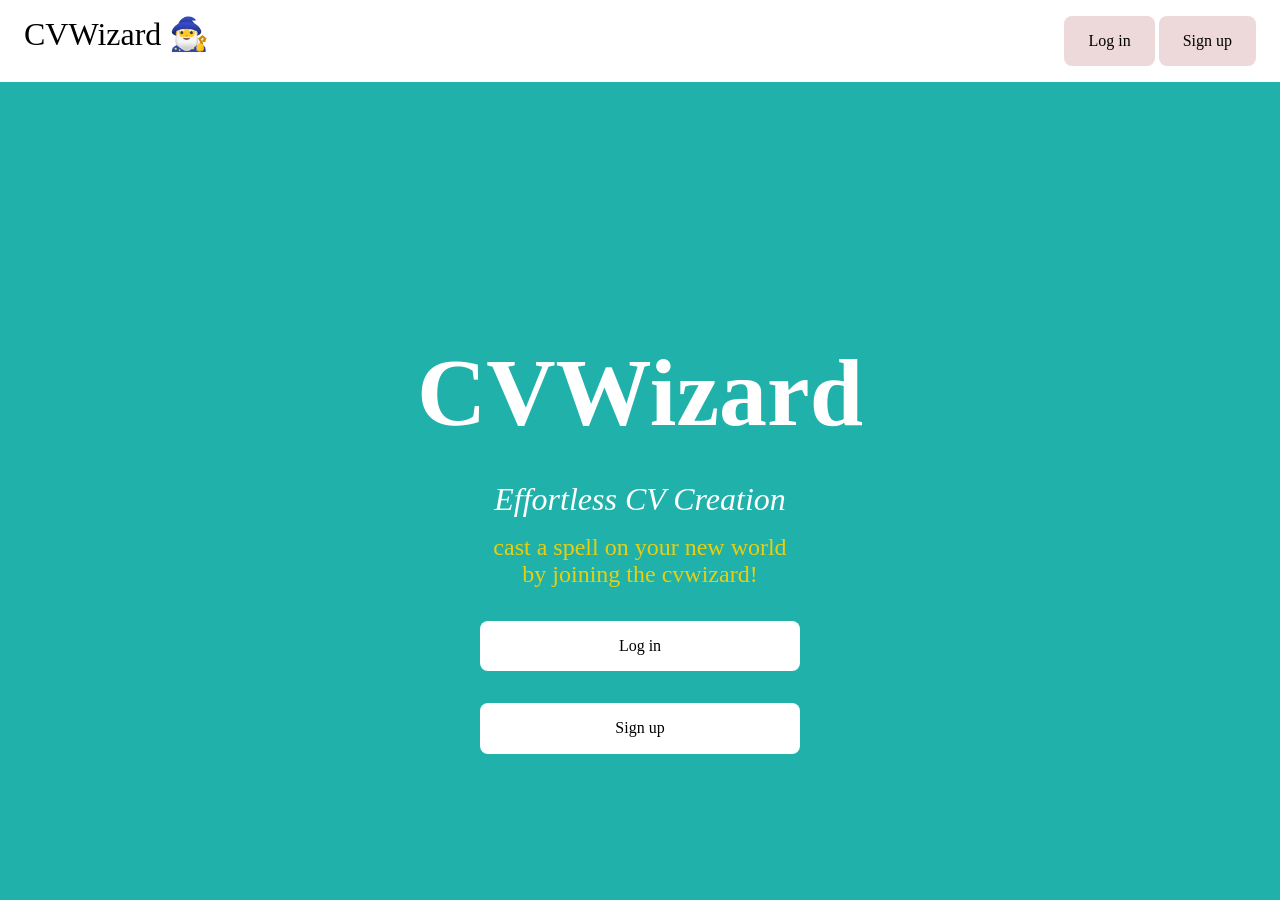
<file: journey/js/index.html>
<!DOCTYPE html>
<html lang="en">

<head>
  <meta charset="UTF-8" />
  <link rel="stylesheet" href="./css/destyle.css" />
  <link rel="stylesheet" href="./css/global.css" />
  <link rel="stylesheet" href="./css//common-header.css" />
  <link rel="stylesheet" href="./css/top.css" />
  <title>Document</title>
</head>

<body class="body">
  <header class="header">
    <div>
      <h1 class="title">CVWizard 🧙‍♂</h1>
    </div>
    <div>
      <button class="button login">Log in</button>
      <button class="button signup">Sign up</button>
    </div>
  </header>
  <div class="main">
    <p class="main-text">CVWizard</p>
    <p class="main-subtitle">Effortless CV Creation</p>
    <p class="main-description">
      cast a spell on your new world<br />
      by joining the cvwizard!
    </p>
    <button class="button login">Log in</button>
    <button class="button signup">Sign up</button>
  </div>
  <script src="./src/buttonHandler.js"></script>
</body>

</html>
</file>
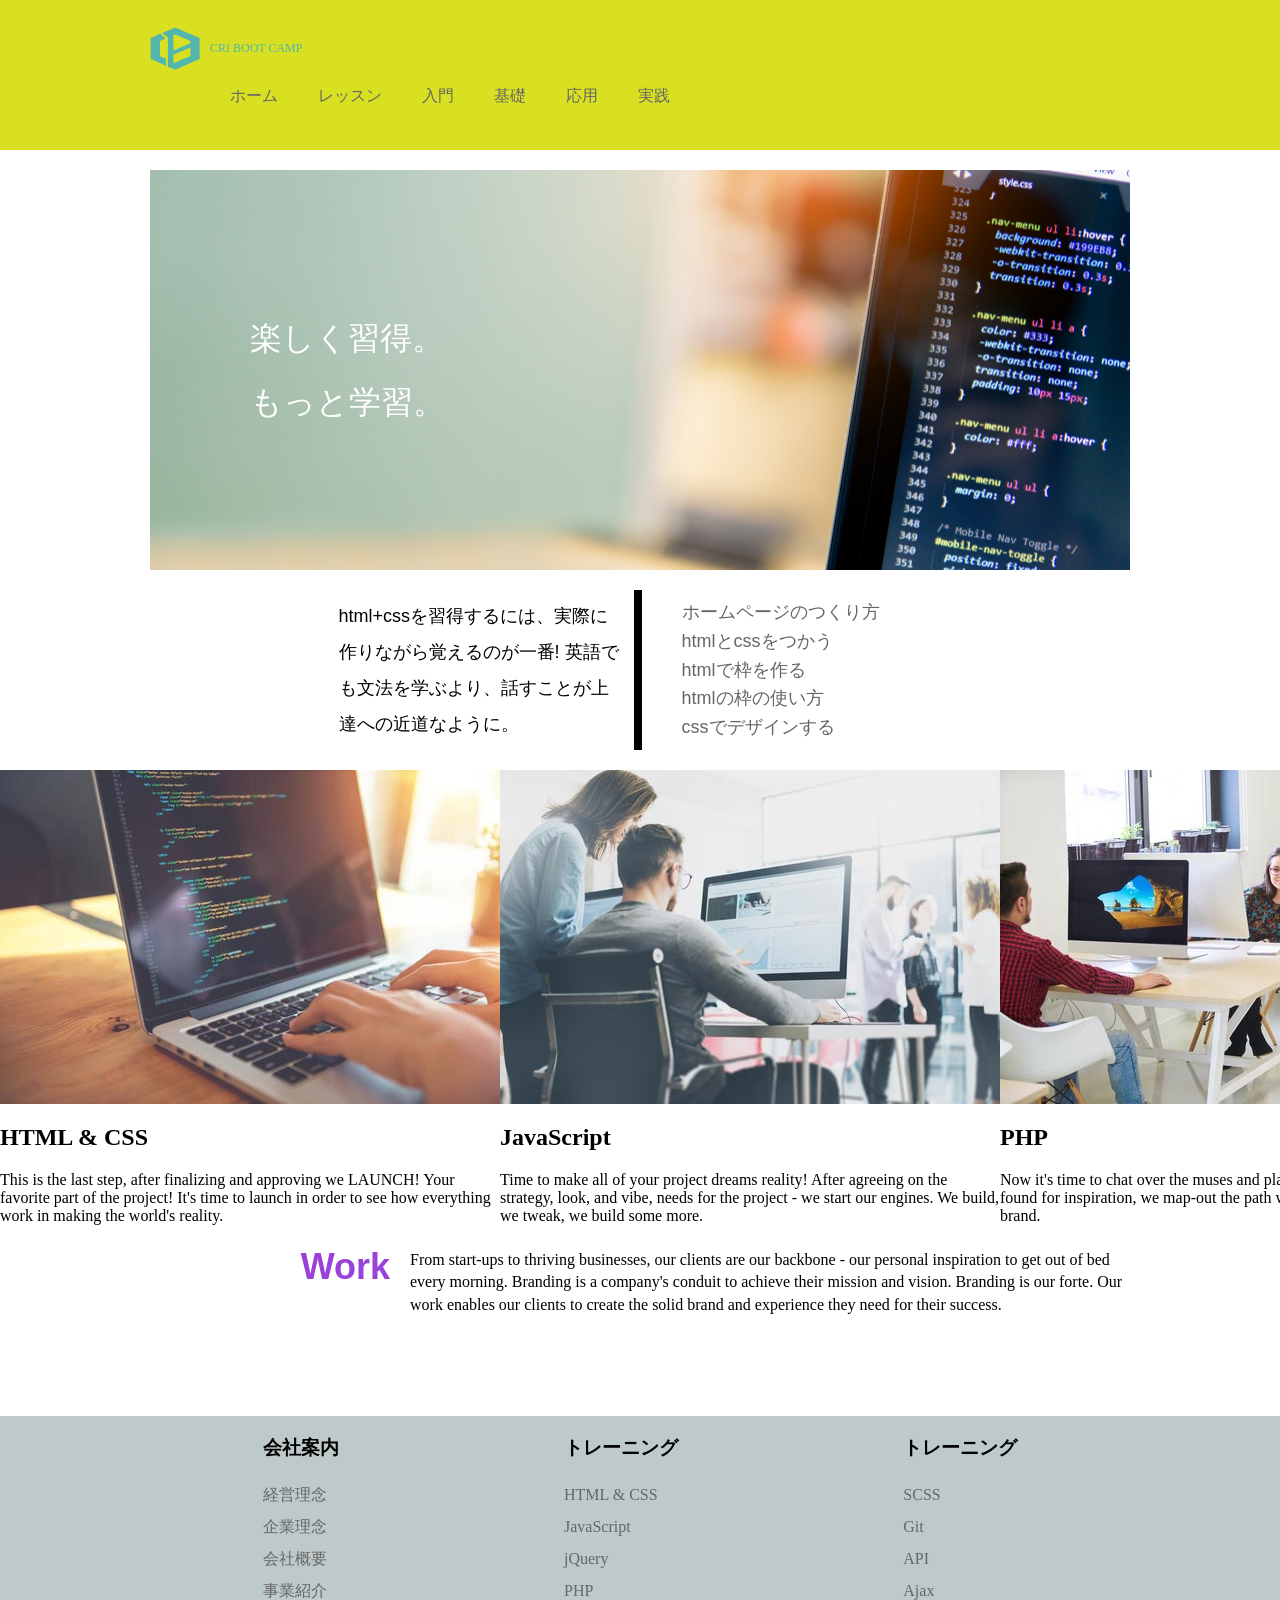
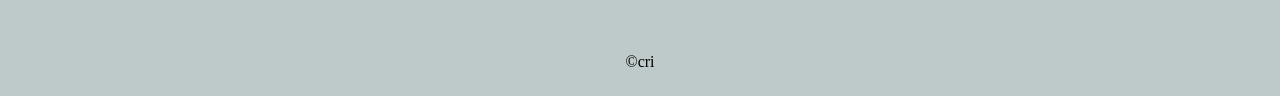
<file: journey/html/src/index.html>
<!-- <!DOCTYPE html>
<html lang="en">
<head>
  <meta charset="UTF-8">
  <meta name="viewport" content="width=device-width, initial-scale=1.0">
  <title>Document</title>
</head>
<body>
  
</body>
</html> -->
<html lang="ja">
  <head>
    <meta charset="UTF-8">
    <title>練習</title>
    <link rel="stylesheet" href="style_test.css">
  </head>
  <body>
    <div class="header">
    <div class="header_contents">
      <div class="logo">
        <img src="../img/cbc_icon.svg" alt="">
          CRI BOOT CAMP
      </div>  
      <div class="navi">
        <ul>
          <li><a href="page1.html">ホーム</a></li>
          <li><a href="page2.html">レッスン</a></li>
          <li><a href="page3.html">入門</a></li>
          <li><a href="page4.html">基礎</a></li>
          <li><a href="page5.html">応用</a></li>
          <li><a href="page.html">実践</a></li>
        </ul>
      </div>
    </div>
    </div>
    <div class="contents">
      <div class="visual">
          <h1 class="copy">
            楽しく習得。<br>  
            もっと学習。
          </h1>
      </div>
      <div class="text_wrapper">
        <div class="text">
          html+cssを習得するには、実際に作りながら覚えるのが一番!
          英語でも文法を学ぶより、話すことが上達への近道なように。
        </div>
        <div class="menu">
          <ul>
            <li><a href="page1.html">ホームページのつくり方</a></li>
            <li><a href="page2.html">htmlとcssをつかう</a></li>
            <li><a href="page3.html">htmlで枠を作る</a></li>
            <li><a href="page4.html">htmlの枠の使い方</a></li>
            <li><a href="page5.html">cssでデザインする</a></li>
          </ul>
        </div>
      </div>
    </div>
    <div class="lesson">
      <div class="lesson_item">
        <img src="../img/01.jpg">
        <h2>HTML & CSS</h2>
        <p>This is the last step, after finalizing and approving we LAUNCH! Your favorite part of the project! It's time to launch in order to see how everything work in making the world's reality.</p>
      </div>
      <div class="lesson_item">
        <img src="../img/02.jpg">
        <h2>JavaScript</h2>
        <p>Time to make all of your project dreams reality! After agreeing on the strategy, look, and vibe, needs for the project - we start our engines. We build, we tweak, we build some more.</p>
      </div>
      <div class="lesson_item">
        <img src="../img/03.jpg">
        <h2>PHP</h2>
        <p>Now it's time to chat over the muses and plans! Coming together on what we found for inspiration, we map-out the path we think would be best for your brand.</p>
      </div>
    </div>

    <div class="catchcopy">
      <div class="readcopy">Work</div>
      <div class="bodycopy">
        From start-ups to thriving businesses, our clients are our backbone - our personal inspiration to get out of bed every morning. Branding is a company's conduit to achieve their mission and vision. Branding is our forte. Our work enables our clients to create the solid brand and experience they need for their success.
      </div>
    </div>
    <div class="footer">
      <div class="footer_contents">
        <div class="footer_company">
          <h3>会社案内</h3>
          <ul>
            <li><a href="#">経営理念</a></li>
            <li><a href="#">企業理念</a></li>
            <li><a href="#">会社概要</a></li>
            <li><a href="#">事業紹介</a></li>
          </ul>
        </div>
        <div class="footer_menu">
          <h3>トレーニング</h3>
          <ul>
            <li><a href="#">HTML & CSS</a></li>
            <li><a href="#">JavaScript</a></li>
            <li><a href="#">jQuery</a></li>
            <li><a href="#">PHP</a></li>
          </ul>
        </div>
        <div class="footer_menu">
          <h3>トレーニング</h3>
          <ul>
            <li><a href="#">SCSS</a></li>
            <li><a href="#">Git</a></li>
            <li><a href="#">API</a></li>
            <li><a href="#">Ajax</a></li>
          </ul>
        </div>
      </div>
      <div class="copyright">©cri</div>
    </div>

  </body>
</html>
</file>
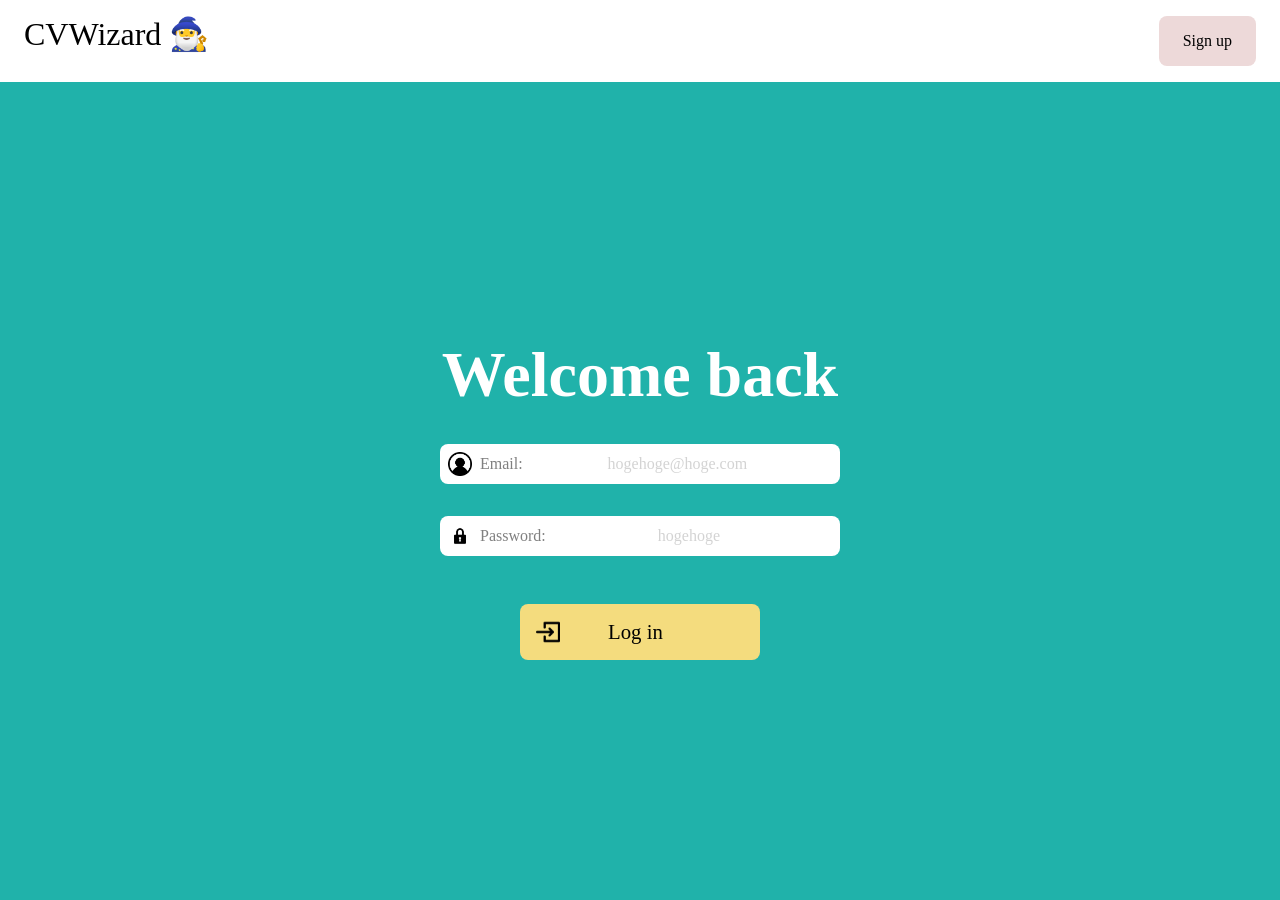
<file: journey/js/login.html>
<!DOCTYPE html>
<html lang="en">

<head>
  <meta charset="UTF-8" />
  <link rel="stylesheet" href="./css/destyle.css" />
  <link rel="stylesheet" href="./css/global.css" />
  <link rel="stylesheet" href="./css//common-header.css" />
  <link rel="stylesheet" href="./css/authentication.css" />
  <title>Login</title>
</head>

<body class="body">
  <header class="header">
    <div>
      <h1 class="title">CVWizard 🧙‍♂</h1>
    </div>
    <div>
      <button class="button signup">Sign up</button>
    </div>
  </header>
  <div class="main">
    <p class="main-text">Welcome back</p>
    <form class="custom-form" action="#" method="post">
      <img src="./img/user.jpeg" alt="">
      <label for="email">Email:</label>
      <input type="email" id="email" name="email" required placeholder="hogehoge@hoge.com">
    </form>
    <form class="custom-form" action="#" method="post">
      <img src="./img/password.jpg" alt="">
      <label for="password">Password:</label>
      <input type="password" id="password" name="password" required placeholder="hogehoge">
    </form>
    <button class="button login-authenticate">
      <img src="./img/login.png" alt="">
      <p>Log in</p>
    </button>
  </div>
  <script src="./src/buttonHandler.js"></script>
</body>

</html>
</file>
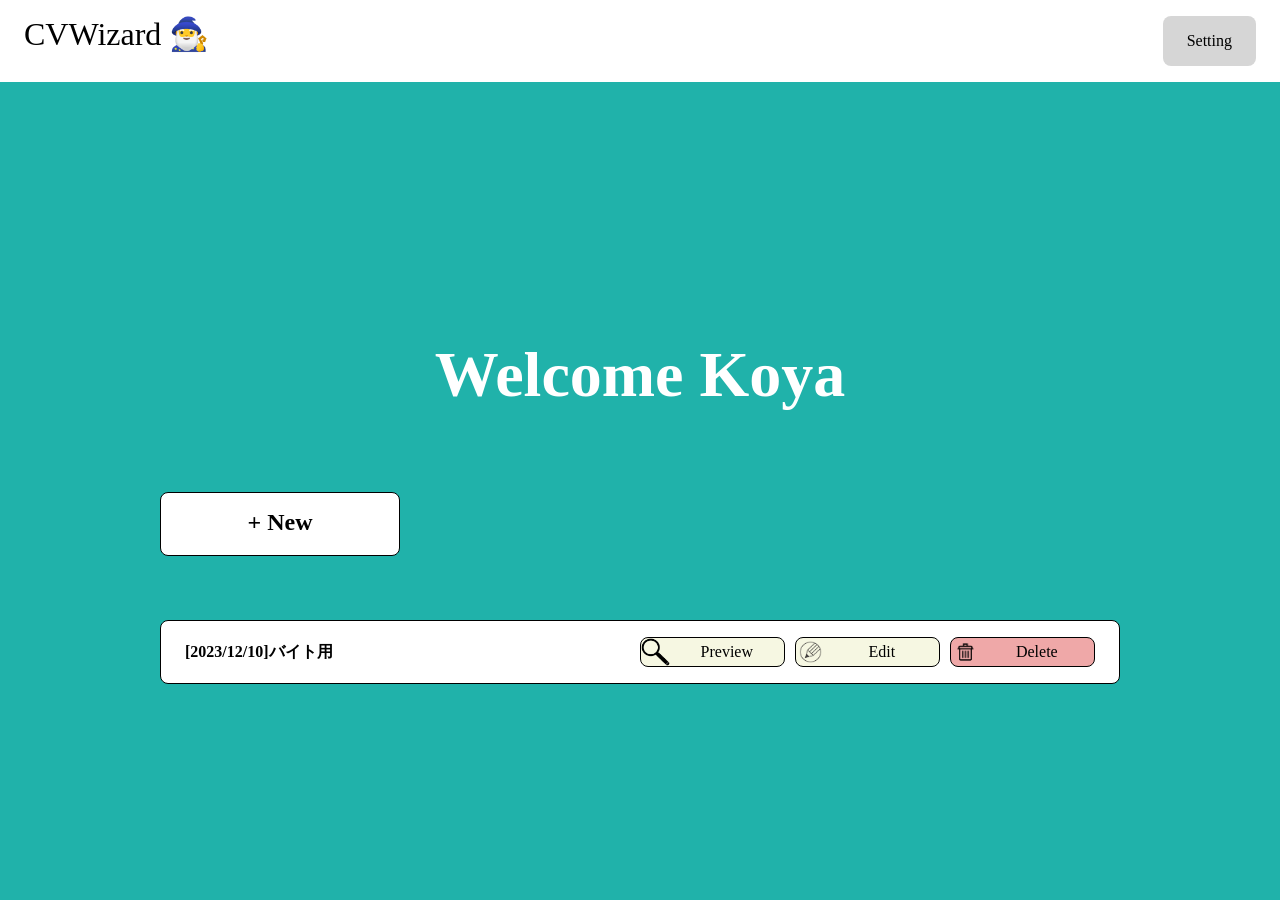
<file: journey/js/mypage.html>
<!DOCTYPE html>
<html lang="en">

<head>
  <meta charset="UTF-8" />
  <link rel="stylesheet" href="./css/destyle.css" />
  <link rel="stylesheet" href="./css/global.css" />
  <link rel="stylesheet" href="./css//common-header.css" />
  <link rel="stylesheet" href="./css/authentication.css" />
  <link rel="stylesheet" href="./css/mypage.css" />
  <title>Login</title>
</head>

<body class="body">
  <header class="header">
    <div>
      <h1 class="title">CVWizard 🧙‍♂</h1>
    </div>
    <div>
      <button class="button setting-button">Setting</button>
    </div>
  </header>
  <div class="main">
    <p class="main-text">Welcome Koya</p>
    <div class="history-lists">
      <div class="new-addition">+ New</div>
      <div class="previous-history">
        <p class="history-title">[2023/12/10]バイト用</p>
        <div class="history-actions">
          <button class="history-action-button">
            <img src="./img/magnifying-glass.png" alt="">
            <p>Preview</p>
          </button>
          <button class="history-action-button">
            <img src="./img/pencil.png" alt="">
            <p>Edit</p>
          </button>
          <button class="history-action-button">
            <img src="./img/bin.png" alt="">
            <p>Delete</p>
          </button>
        </div>
        </button>
      </div>
    </div>
    <script src="./src/buttonHandler.js"></script>
</body>

</html>
</file>
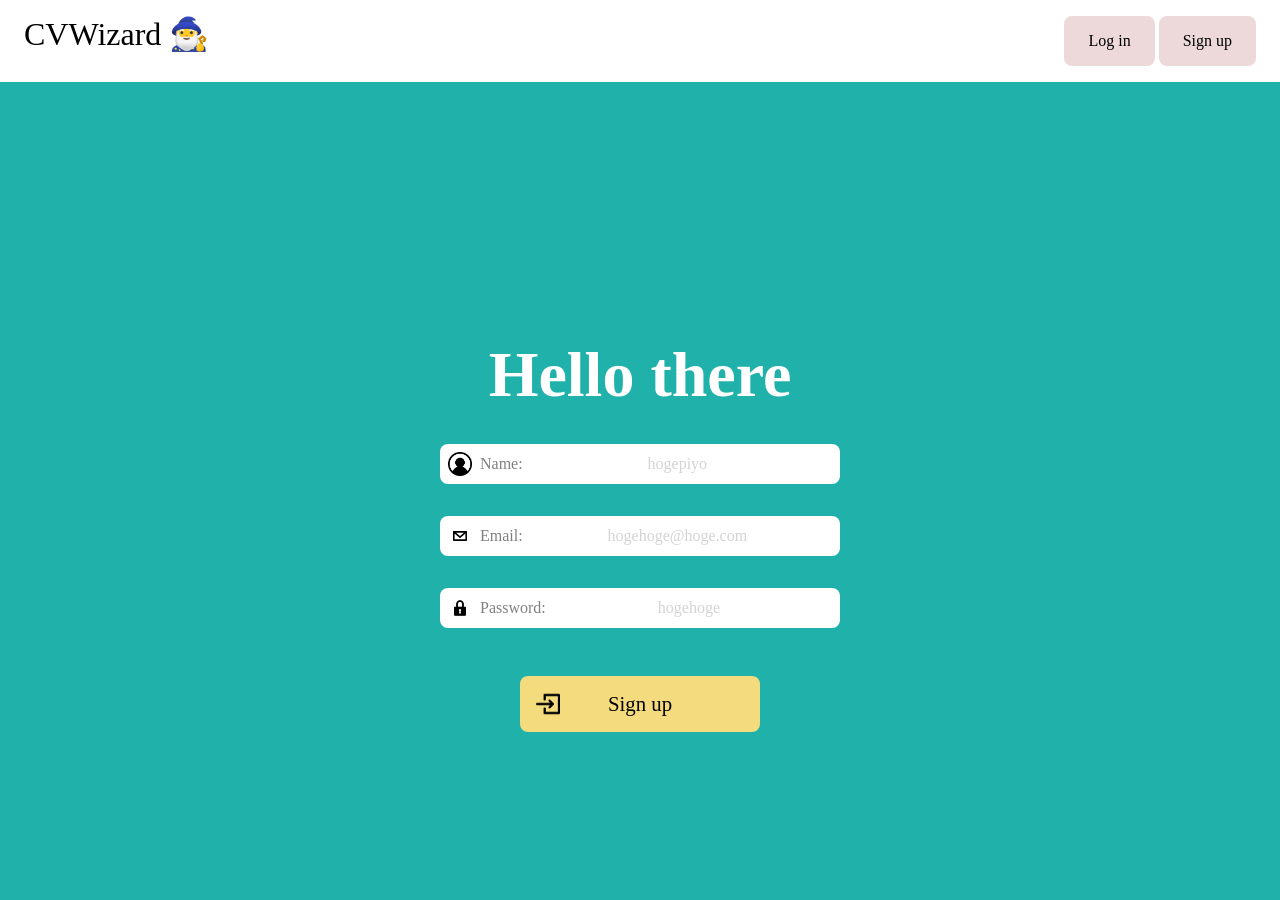
<file: journey/js/signup.html>
<!DOCTYPE html>
<html lang="en">

<head>
  <meta charset="UTF-8" />
  <link rel="stylesheet" href="./css/destyle.css" />
  <link rel="stylesheet" href="./css/global.css" />
  <link rel="stylesheet" href="./css//common-header.css" />
  <link rel="stylesheet" href="./css/authentication.css" />
  <title>Signup</title>
</head>

<body class="body">
  <header class="header">
    <div>
      <h1 class="title">CVWizard 🧙‍♂</h1>
    </div>
    <div>
      <button class="button login">Log in</button>
      <button class="button signup">Sign up</button>
    </div>
  </header>
  <div class="main">
    <p class="main-text">Hello there</p>
    <form class="custom-form" action="#" method="post">
      <img src="./img/user.jpeg" alt="">
      <label for="name">Name:</label>
      <input type="text" id="name" name="name" required placeholder="hogepiyo">
    </form>
    <form class="custom-form" action="#" method="post">
      <img src="./img/mail.svg" alt="">
      <label for="email">Email:</label>
      <input type="email" id="email" name="email" required placeholder="hogehoge@hoge.com">
    </form>
    <form class="custom-form" action="#" method="post">
      <img src="./img/password.jpg" alt="">
      <label for="password">Password:</label>
      <input type="password" id="password" name="password" required placeholder="hogehoge">
    </form>
    <button class="button signup-authenticate">
      <img src="./img/login.png" alt="">
      <p>Sign up</p>
    </button>
  </div>
  <script src="./src/buttonHandler.js"></script>
</body>

</html>
</file>
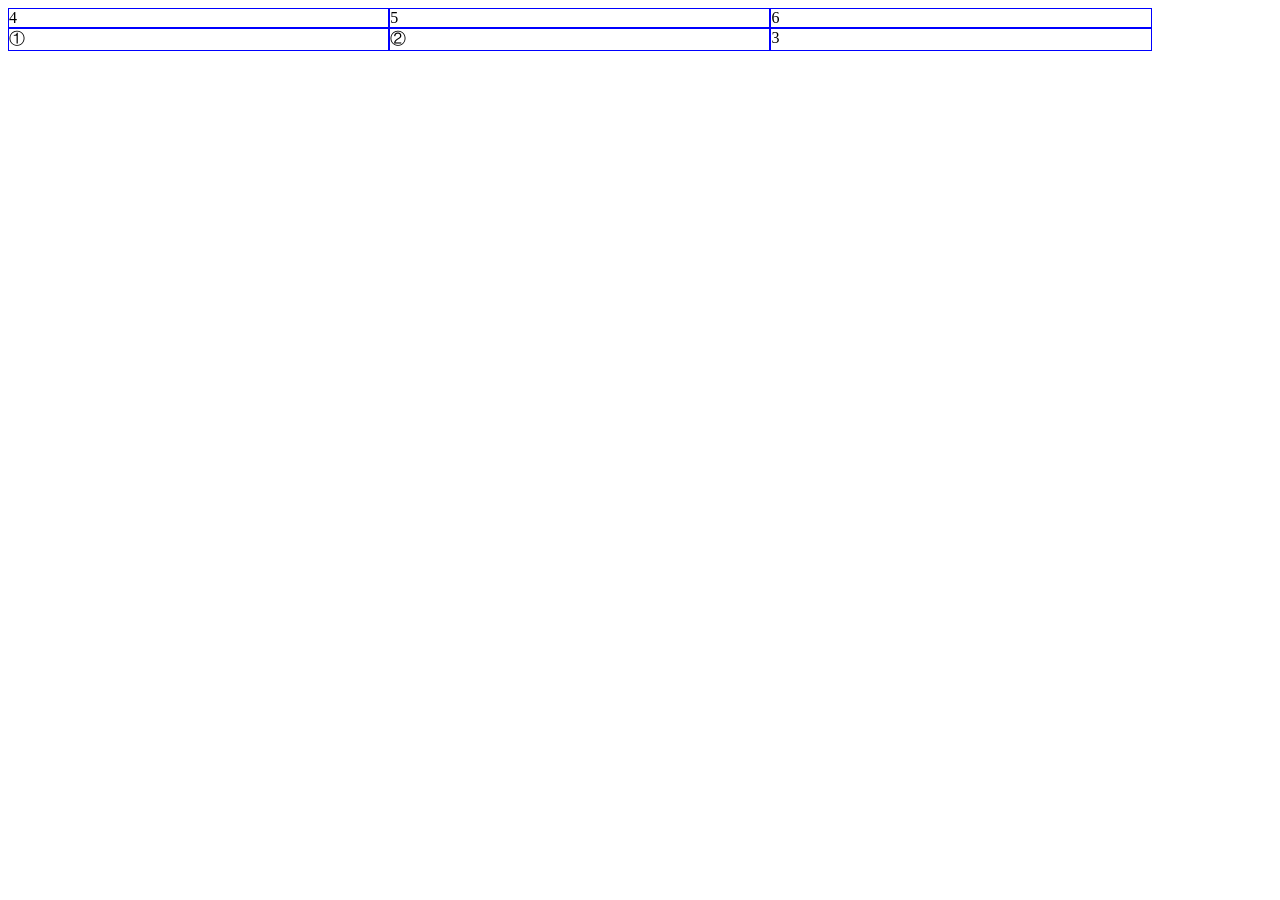
<file: journey/html/src/index2.html>
<!DOCTYPE html>
<html lang="ja">
<head>
  <meta charset="UTF-8">
  <title>Document</title>
</head>
<body>
<style>
  .container{
  display:flex;
  flex-wrap: wrap-reverse;
}
  .box{
    border: 1px solid blue;
    width: 30%;
  }
  .box2{
    border: 1px solid green;
    width: 30%;
  }
</style>
  <div class="container">
    <div class="box">①</div>
    <div class="box">②</div>
    <div class="box">3</div>
    <div class="box">4</div>
    <div class="box">5</div>
    <div class="box">6</div>


  </div>

  <!-- <div class="container">
    <div class="box">①</div>
    <div class="box2">②</div> -->
  </div>
</body>
</html>
</file>
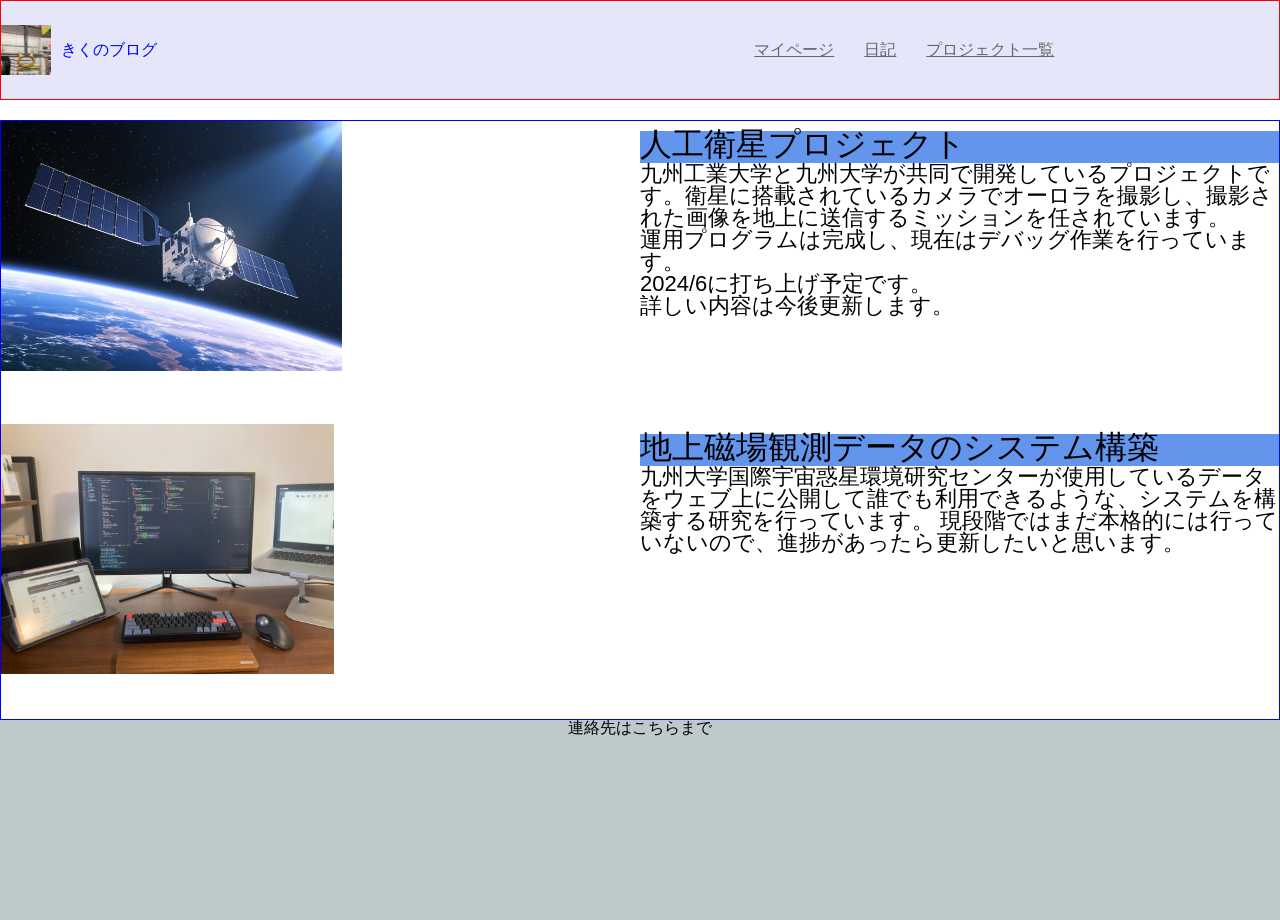
<file: journey/html/src/introduction.html>
<!DOCTYPE html>
<html lang="ja">
<head>
  <meta charset="UTF-8">
  <title>My Introduction</title>
  <link rel="stylesheet" href="reset.css">
  <link rel="stylesheet" href="style.css">
</head>
<body>
  <header class="header">
    <div class="logo">
      <img src="../img/sonyan.JPG">
        <p>きくのブログ</p>
    </div>
    <div class="header_contents">
      <div class="navi">
        <ul>
          <li><a href="page1.html">マイページ</a></li>
          <li><a href="page2.html">日記</a></li>
          <li><a href="page3.html">プロジェクト一覧</a></li>
        </ul>
      </div>
    </div>
  </header>
  <main class="contents">
    <div class="container">
      <div class="box">
        <img src="../img/satellite.jpg">
      </div>
      <div class="box">
        <p class="title_font">
          人工衛星プロジェクト
          <p class="custom_font">
            九州工業大学と九州大学が共同で開発しているプロジェクトです。衛星に搭載されているカメラでオーロラを撮影し、撮影された画像を地上に送信するミッションを任されています。<br>
            運用プログラムは完成し、現在はデバッグ作業を行っています。<br>
            2024/6に打ち上げ予定です。<br>
            詳しい内容は今後更新します。
          </p>
        </p>
      </div>
      <div class="box">
        <img src="../img/background.jpg">
      </div>
      <div class="box">
        <p class="title_font">地上磁場観測データのシステム構築</p>
          <p class="custom_font"> 
            九州大学国際宇宙惑星環境研究センターが使用しているデータをウェブ上に公開して誰でも利用できるような、システムを構築する研究を行っています。
            現段階ではまだ本格的には行っていないので、進捗があったら更新したいと思います。
          </p>
        </p>
      </div>
    </div>
  </main>
  <footer class="footer">
    <div class="footer_contents">
      <p>連絡先はこちらまで</p>
    </div>
  </footer>
</body>
</html>
</file>
<file: journey/js/css/destyle.css>
/*! destyle.css v4.0.0 | MIT License | https://github.com/nicolas-cusan/destyle.min.css */
*,
::before,
::after {
  box-sizing: border-box;
  border-style: solid;
  border-width: 0;
}
html {
  line-height: 1.15;
  -webkit-text-size-adjust: 100%;
  -webkit-tap-highlight-color: transparent;
}
body {
  margin: 0;
}
main {
  display: block;
}
p,
table,
blockquote,
address,
pre,
iframe,
form,
figure,
dl {
  margin: 0;
}
h1,
h2,
h3,
h4,
h5,
h6 {
  font-size: inherit;
  font-weight: inherit;
  margin: 0;
}
ul,
ol {
  margin: 0;
  padding: 0;
  list-style: none;
}
dt {
  font-weight: 700;
}
dd {
  margin-left: 0;
}
hr {
  box-sizing: content-box;
  height: 0;
  overflow: visible;
  border-top-width: 1px;
  margin: 0;
  clear: both;
  color: inherit;
}
pre {
  font-family: monospace, monospace;
  font-size: inherit;
}
address {
  font-style: inherit;
}
a {
  background-color: transparent;
  text-decoration: none;
  color: inherit;
}
abbr[title] {
  text-decoration: underline dotted;
}
b,
strong {
  font-weight: bolder;
}
code,
kbd,
samp {
  font-family: monospace, monospace;
  font-size: inherit;
}
small {
  font-size: 80%;
}
sub,
sup {
  font-size: 75%;
  line-height: 0;
  position: relative;
  vertical-align: baseline;
}
sub {
  bottom: -0.25em;
}
sup {
  top: -0.5em;
}
svg,
img,
embed,
object,
iframe {
  vertical-align: bottom;
}
button,
input,
optgroup,
select,
textarea {
  -webkit-appearance: none;
  appearance: none;
  vertical-align: middle;
  color: inherit;
  font: inherit;
  background: transparent;
  padding: 0;
  margin: 0;
  border-radius: 0;
  text-align: inherit;
  text-transform: inherit;
}
button,
[type="button"],
[type="reset"],
[type="submit"] {
  cursor: pointer;
}
button:disabled,
[type="button"]:disabled,
[type="reset"]:disabled,
[type="submit"]:disabled {
  cursor: default;
}
:-moz-focusring {
  outline: auto;
}
select:disabled {
  opacity: inherit;
}
option {
  padding: 0;
}
fieldset {
  margin: 0;
  padding: 0;
  min-width: 0;
}
legend {
  padding: 0;
}
progress {
  vertical-align: baseline;
}
textarea {
  overflow: auto;
}
[type="number"]::-webkit-inner-spin-button,
[type="number"]::-webkit-outer-spin-button {
  height: auto;
}
[type="search"] {
  outline-offset: -2px;
}
[type="search"]::-webkit-search-decoration {
  -webkit-appearance: none;
}
::-webkit-file-upload-button {
  -webkit-appearance: button;
  font: inherit;
}
[type="number"] {
  -moz-appearance: textfield;
}
label[for] {
  cursor: pointer;
}
details {
  display: block;
}
summary {
  display: list-item;
}
[contenteditable]:focus {
  outline: auto;
}
table {
  border-color: inherit;
  border-collapse: collapse;
}
caption {
  text-align: left;
}
td,
th {
  vertical-align: top;
  padding: 0;
}
th {
  text-align: left;
  font-weight: 700;
}
</file>
<file: journey/js/css/global.css>
.body {
  display: flex;
  flex-direction: column;
  background-color: lightseagreen;
}

.header {
  background-color: white;
  display: flex;
  flex-direction: row;
  justify-content: space-between;
  padding: 16px 24px;
}
</file>
<file: journey/js/css/common-header.css>
.title {
  font-size: 2rem;
}

.button {
  background-color: rgba(166, 68, 68, 0.203);
  color: black;
  border: none;
  padding: 16px 24px;
  border-radius: 0.5rem;
  cursor: pointer;
}
</file>
<file: journey/js/css/top.css>
.main {
  margin-top: 20%;
  display: flex;
  flex-direction: column;
  justify-content: center;
  align-items: center;
  text-align: center;
}

.main-text {
  color: white;
  font-weight: bold;
  font-size: 6rem;
}

.main-subtitle {
  color: white;
  font-style: italic;
  margin-top: 2rem;
  font-size: 2rem;
}

.main-description {
  color: rgba(242, 207, 7, 0.966);
  margin-top: 1rem;
  font-size: 1.5rem;
}

.main .button {
  background-color: white;
  color: black;
  border: none;
  width: 20rem;
  padding: 1rem 3rem;
  border-radius: 0.5rem;
  cursor: pointer;
  margin-top: 2rem;
}
</file>
<file: journey/html/src/style_test.css>
body{
  margin: 0;
}
ul{
  list-style: none;
}
a{
  color: #666;
  text-decoration: none;
}
a:hover{
  color: #00F;
}


.header{
  height: 150px;
  margin-bottom: 20px;
  background-color: #d9e021;
  display: flex;
  align-items: center;
}
.header_contents{
  margin: 0 auto;
  width: 980px;
}
.logo{
  width: 200px;
  color: #52b6ac;
  font-size: 12px;
  display: flex;
  align-items: center;
}
.logo img{
  width: 50px;
  margin-right: 10px;
}

/* ナビゲーション */
.navi{
  margin-left:auto;
}
.navi ul{
  display: flex;
}
.navi li{
  margin-left: 40px;
}

.contents{
  margin: 0 auto;
  width: 980px;
}
.visual{
  height: 400px;
  background: url("../img/top_bg.jpg") no-repeat center center;
  display: flex;
  align-items: center;
}
.copy{
  color: #FFF;
  margin-left: 100px;
  font:normal 32px/2em sans-serif;
}
.text_wrapper{
  height: 200px;
  display: flex;
  justify-content: center;
}
.text{
  width: 280px;
  height: 160px;
  margin-top: 20px;
  padding-right: 15px;
  border-right: 8px solid #000;
  font: normal 18px/2em sans-serif;
  display: flex;
  align-items: center;

}
.menu{
  width: 300px;
  font:normal 18px/1.6em sans-serif;
  display: flex;
  align-items: center;


}

/* 追加コンテンツ */
.lesson{
  display: flex;
}
.lessson_item{
  width: 33%;
  height: 50px;
  margin-top: 100px;
  padding: 0 15px;
  text-align: center;
}
.leeson_item img{
  width: 300px;
}
.catchcopy{
  width: 980px;
  margin: 8px auto 100px;
  display: flex;
}
.readcopy{
  color: #9941D8;
  font: bold 36px/1 sans-serif;
  text-align: right;
  flex: 1;
}
.bodycopy{
  padding-left: 20px;
  font: normal 1em/1.4 serif;
  flex: 3;
}

.footer{
  height: 280px;
  margin-top: 30px;
  background-color: #bec9c9;

}
.footer_contents{
  width: 980px;
  margin: 0 auto;
  display: flex;
  justify-content: space-around;
}

/* リンク集 */
.footer_contents ul{
  padding:0;
  line-height: 2;
}
.copyright{
  text-align: center;
  margin-top: 30px;
}
</file>
<file: journey/js/css/authentication.css>
.main {
  margin-top: 20%;
  display: flex;
  flex-direction: column;
  justify-content: center;
  align-items: center;
  text-align: center;
}

.main-text {
  color: white;
  font-weight: bold;
  font-size: 4rem;
}

.custom-form {
  background-color: white;
  color: grey;
  width: 25rem;
  border-radius: 0.5rem;
  margin-top: 2rem;
  padding: 0.5rem;
  box-sizing: border-box;
  display: flex;
  flex-direction: row;
  align-items: center;
}

.custom-form img {
  width: 1.5rem;
  height: 1.5rem;
  margin-right: 0.5rem;
}

.custom-form input {
  flex: 1;
  border: none;
}

.custom-form input::placeholder {
  color: rgba(178, 178, 178, 0.576);
}

.main .button {
  background-color: #f4dc7e;
  color: black;
  font-size: 1.3rem;
  width: 15rem;
  padding: 1rem;
  border: none;
  margin-top: 3rem;
  border-radius: 0.5rem;
  cursor: pointer;
  display: flex;
  flex-direction: row;
  align-items: center;
}

.main .button img {
  width: 1.5rem;
  height: 1.5rem;
  margin-right: 3rem;
}
</file>
<file: journey/js/css/mypage.css>
.setting-button {
  background-color: rgb(214, 214, 214);
  color: black;
  border: none;
  padding: 16px 24px;
  border-radius: 0.5rem;
  cursor: pointer;
}

.history-lists {
  display: flex;
  flex-direction: column;
  justify-content: center;
  align-items: flex-start;
  margin-top: 5rem;
}

.new-addition {
  background-color: white;
  color: black;
  font-size: 1.5rem;
  font-weight: bold;
  width: 15rem;
  height: 4rem;
  border: 1px solid black;
  padding: 16px 24px;
  border-radius: 0.5rem;
  margin-bottom: 2rem;
  cursor: pointer;
}

.previous-history {
  background-color: white;
  color: black;
  width: 60rem;
  height: 4rem;
  margin-top: 2rem;
  border-radius: 0.5rem;
  padding: 16px 24px;
  box-sizing: border-box;
  border: 1px solid black;
  display: flex;
  flex-direction: row;
  align-items: center;
}

.history-title {
  font-weight: bold;
  width: 50%;
  height: 2rem;
  display: flex;
  align-items: center;
  border-radius: 0.5rem;
  white-space: nowrap;
  overflow: hidden;
  text-overflow: ellipsis;
}

.history-actions {
  width: 50%;
  height: 2rem;
  box-sizing: border-box;
  display: flex;
  flex-direction: row;
  justify-content: flex-start;
  align-items: center;
}

.history-action-button {
  background-color: rgb(246, 247, 226);
  width: 10rem;
  border: black solid 0.5px;
  border-radius: 0.5rem;
  box-sizing: border-box;
  display: flex;
  align-items: center;
  justify-content: flex-start;
  margin-right: 10px;
}


.history-action-button:last-child {
  background-color: rgb(239, 168, 168);
  margin-right: 0;
}

.history-action-button img {
  width: 3rem;
  max-width: 20%;
}

.history-action-button p {
  margin: 0 auto;
}
</file>
<file: journey/html/src/style.css>
a{
  color: #666;
  text-decoration-style: solid;
}

.header{
  height: 100px;
  margin-bottom: 20px;
  background-color: #e6e6fa;  
  display: flex;
  align-items: center;
  border: 1px solid red;
}
.header_contents{
  margin: 0 auto;
  width: 980px;
}
.navi{
  margin-right: auto;
}
.logo{
  width: 100%;
  color: blue;
  display: flex;
  align-items: center;
}
.logo img{
  width: 50px;
  margin-right: 10px;
}

/* ナビゲーション */
.navi ul{
  display: flex;
}
.navi li{
  margin-left: 30px;
}

.contents{
  height: 600px;
  border: 1px solid blue;
}
.container{
  display: flex;
  flex-wrap: wrap;
  align-content: space-between;
  height: 300px;
}
.box{
  width: 50%;
}
.box img{
  height: 250px;
  margin-bottom: 50px;

}
.title_font{
  font-size: 32px;
  font-family: 'Courier New', Courier, monospace;
  background-color: cornflowerblue;
}
.custom_font{
  font-size: 22px;
  font-family: sans-serif;
}
.box .title_font{
  margin-top: 10px;
}


footer{
  height: 200px;
  /* margin-top: 30px; */
  background-color: #bec9c9;
}
.footer_contents{
  width: 980px;
  margin: 0 auto;
  display: flex;
  justify-content: space-around;
}
</file>
